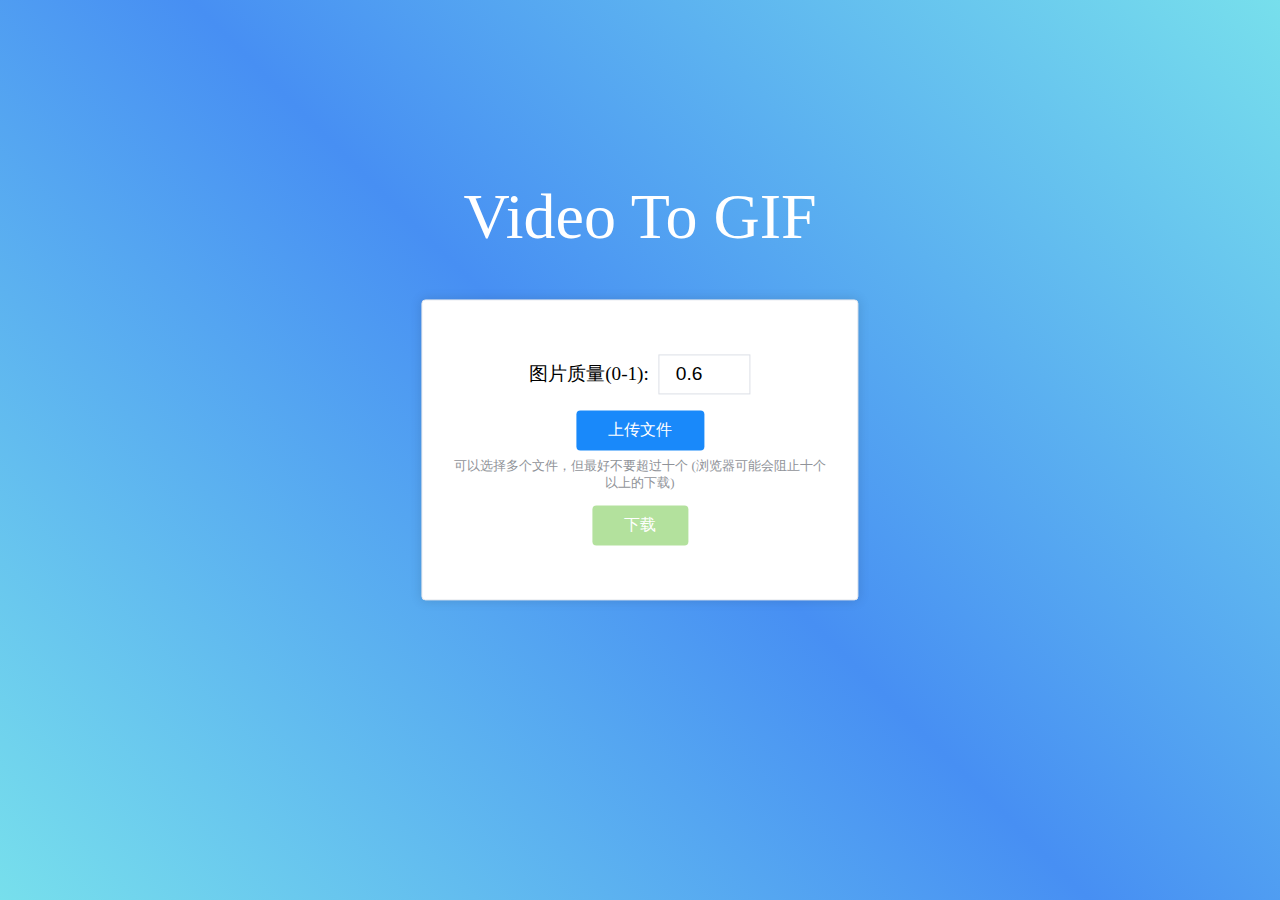
<file: index.html>
<!DOCTYPE html>
<html lang="en">

<head>
    <meta charset="UTF-8" />
    <meta name="viewport" content="width=device-width, initial-scale=1.0" />
    <title>Document</title>
    <script src="./modules/gif.js"></script>
    <link rel="stylesheet" href="./index.css" />
</head>

<body>
    <div class="title">Video To GIF</div>
    <div class="container">
        <div class="pic-quality">
            <div class="label">
                图片质量(0-1):
            </div>
            <input class="picQua" type="number" max="1" min="0.1" step="0.1" />
        </div>
        <div class="upload-area">
            <div class="upload">
                <div class="input-file-button"> 上传文件 </div>
                <input type="file" id="upload" multiple="multiple" style="display: none;" />
            </div>
            <div class="tips">
                可以选择多个文件，但最好不要超过十个
                (浏览器可能会阻止十个以上的下载)
            </div>
        </div>
        <div id="download" class="download-disabled">下载</div>
        <div class="loading">
            <div class="loading-text">转换中...</div>
            <img class="loading-icon" src="./assets/loading.gif" alt="">
        </div>
    </div>
    <div class="video-con"></div>
    <script>

        document.getElementsByClassName('picQua')[0].value = 0.6
        const input = document.getElementById("upload");
        const delay = 100
        let links = []

        document.getElementsByClassName('input-file-button')[0].onclick = () => {
            input.click()
            console.log(111);
        }
        input.addEventListener("change", (e) => {
            links = []
            document.getElementById('download').classList.add('download-disabled')
            document.getElementsByClassName('loading')[0].classList.add('show')
            Object.keys(e.target.files).forEach((key, idx) => {
                let width = 0
                let height = 0
                // 创建video
                const videoFile = e.target.files[key];
                const videoUrl = URL.createObjectURL(videoFile);
                const video = document.createElement('video')
                video.setAttribute("src", videoUrl);
                video.setAttribute('autoplay', true);
                video.setAttribute('muted', true)
                // document
                //     .getElementsByClassName("video-con")[0]
                //     .appendChild(video);


                // 创建GIF
                const videoGif = new GIF({
                    workers: 2,
                    quality: 1,
                    workerScript: "./modules/gif.worker.js",
                    debug: true,
                });


                let timer


                // video 事件监听与播放
                video.addEventListener("loadedmetadata", () => {
                    // 部分视频尺寸可能会很大，可以再加载完成时设置样式缩小其尺寸
                    width = video.videoWidth
                    height = video.videoHeight
                    video.play();

                });

                video.onloadeddata = () => {
                    // alert('loadeddata')
                    console.log('loadeddata');
                    // 创建canvas
                    const canvas = document.createElement("canvas");
                    const ctx = canvas.getContext('2d');
                    // 设置时间函数
                    timer = setInterval(() => {
                        // 画布的宽高与视频宽高保持一致，延迟取上面定义的延迟时间
                        canvas.width = width;
                        canvas.height = height;
                        canvas.delay = delay
                        canvas.getContext('2d').drawImage(video, 0, 0, canvas.width, canvas.height);

                        // 将当前画面帧追加到 gif中
                        const imgImage = new Image();
                        imgImage.src = canvas.toDataURL("image/webp", Number(document.getElementsByClassName('picQua')[0].value));

                        imgImage.onload = (e) => {
                            // 绘制底色
                            ctx.fillStyle = 'rgba(,,,)'
                            ctx.fillRect(0, 0, canvas.width, canvas.height);

                            // 绘制当前帧
                            ctx.drawImage(imgImage, 0, 0, canvas.width, canvas.height);

                            // 当前帧追加到gif中
                            videoGif.addFrame(canvas, { copy: true, delay: canvas.delay });
                        }
                    }, delay)
                }
                // video.addEventListener('play')

                video.addEventListener('ended', () => {
                    // 视频播放完毕，清除时间函数
                    clearInterval(timer);
                    // 监听渲染完毕，并输出 gif 地址
                    videoGif.on('finished', blob => {
                        const gifImg = URL.createObjectURL(blob);
                        if (links.find(item => item.name === videoFile.name)) {
                            // gif.js bug
                            links.find(item => item.name === videoFile.name).link = gifImg
                        } else {
                            links.push({ link: gifImg, name: videoFile.name })
                        }
                        console.log(links, Object.keys(e.target.files).length);
                        if (links.length === Object.keys(e.target.files).length) {
                            handleTransformSuccess()
                        }
                    })
                    // 将追加的gif帧，渲染成完整图
                    videoGif.render()

                })

            });
        });

        document.getElementById('download').addEventListener('click', () => {
            if (document.getElementById('download').className.includes('download-disabled'))
                return
            links.forEach(item => {
                const aLink = document.createElement('a');
                const nameArr = item.name.split('.')
                nameArr.pop()
                aLink.setAttribute('download', nameArr.join(''))
                aLink.setAttribute('href', item.link)
                aLink.click()
            })
        })


        const handleTransformSuccess = () => {
            document.getElementById('download').classList.remove('download-disabled');
            document.getElementsByClassName('loading')[0].classList.remove('show')
        }


    </script>
</body>

</html>
</file>
<file: index.css>
* {
  margin: 0;
  padding: 0;
}
html,
body {
  width: 100%;
  height: 100%;
}
body {
  background: linear-gradient(45deg, #77dfec, #478ff3, #77dfec);
}

.title {
  width: 100%;
  position: absolute;
  top: 20%;
  left: 50%;
  transform: translateX(-50%);
  text-align: center;
  color: #fff;
  font-size: 4rem;
  font-family: fantasy;
}
.container {
  position: absolute;
  top: 50%;
  left: 50%;
  transform: translate(-50%, -50%);
  width: 30vw;
  min-width: 300px;
  padding: 6vh 2vw;
  display: flex;
  flex-direction: column;
  /* justify-content: center; */
  align-items: center;
  background-color: #fff;
  box-shadow: 0 0 12px rgba(0, 0, 0, 0.12);
  border-radius: 4px;
  border: 1px solid #e4e7ed;
}

.pic-quality {
  display: flex;
  align-items: center;
  margin-bottom: 1rem;
}
.pic-quality .label {
  margin-right: 10px;
  font-size: 1.2rem;
}
.pic-quality .picQua {
  border: 0;
  outline: 0;
  border: solid 1px #dcdfe6;
  padding: 0.5rem 1rem;
  font-size: 1.2rem;
}

.upload-area {
  user-select: none;
  display: flex;
  flex-direction: column;
  align-items: center;
  /* padding: 1.2rem 0; */
  margin-bottom: 0.8rem;
}

.upload-area .upload .input-file-button {
  padding: 0.6rem 2rem;
  background: #1989fa;
  border-radius: 4px;
  color: white;
  cursor: pointer;
}

.upload-area .upload {
  margin-bottom: 0.5rem;
}
.upload-area .tips {
  font-size: 0.8rem;
  color: #909399;
  text-align: center;
}

#download {
  user-select: none;
  padding: 0.6rem 2rem;
  background: #67c23a;
  border-radius: 4px;
  color: white;
  cursor: pointer;
}

.download-disabled {
  cursor: not-allowed !important;
  background: #b3e19d !important;
}

/* 删除箭头 */
input[type="number"]::-webkit-inner-spin-button,
input[type="number"]::-webkit-outer-spin-button {
  -webkit-appearance: none;
  margin: 0;
}

.loading {
  user-select: none;
  position: absolute;
  top: 0;
  left: 0;
  width: 100%;
  height: 100%;
  background-color: rgba(255, 255, 255, 0.9);
  display: flex;
  justify-content: center;
  align-items: center;
  visibility: hidden;
  z-index: 2;
}
.loading .loading-text {
  margin-right: 1rem;
  color: #1989fa;
  font-size: 2rem;
}
.loading .loading-icon {
  width: 1.8rem;
}
.show {
  visibility: visible;
}
</file>
